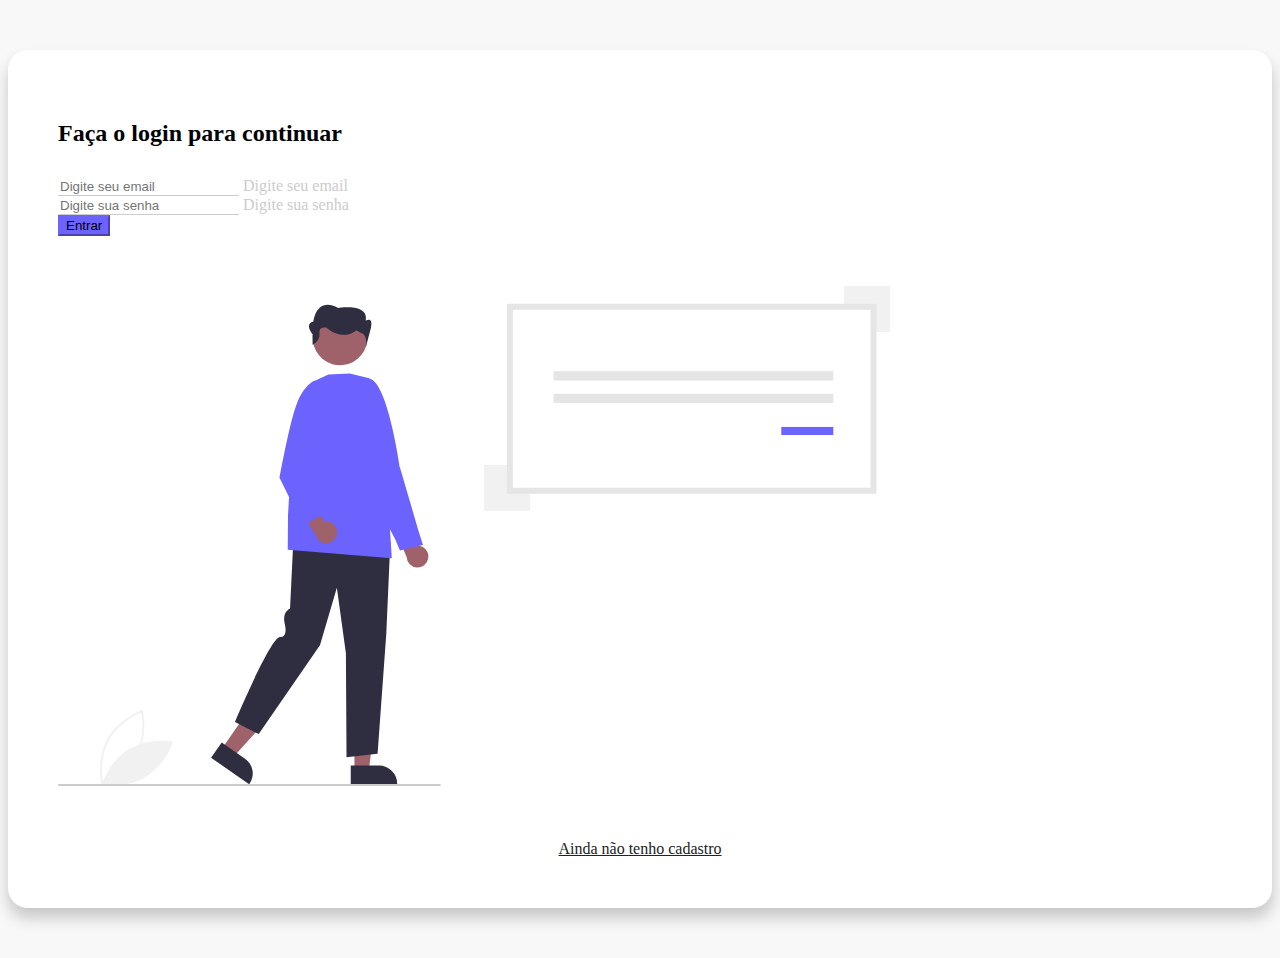
<file: index.html>
<!DOCTYPE html>
<html lang="pt-br">

<head>
    <meta charset="UTF-8">
    <meta http-equiv="X-UA-Compatible" content="IE=edge">
    <meta name="viewport" content="width=device-width, initial-scale=1.0">
    <link rel="icon" type="image/png" sizes="32x32" href="img/favicon-32x32.png">
    <link href="https://cdn.jsdelivr.net/npm/bootstrap@5.3.2/dist/css/bootstrap.min.css" rel="stylesheet"
        integrity="sha384-T3c6CoIi6uLrA9TneNEoa7RxnatzjcDSCmG1MXxSR1GAsXEV/Dwwykc2MPK8M2HN" crossorigin="anonymous">
    <!-- JavaScript Bundle with Popper -->
    <script src="https://cdn.jsdelivr.net/npm/bootstrap@5.3.2/dist/js/bootstrap.bundle.min.js"
        integrity="sha384-C6RzsynM9kWDrMNeT87bh95OGNyZPhcTNXj1NW7RuBCsyN/o0jlpcV8Qyq46cDfL" crossorigin="anonymous"
        defer></script>
    <link rel="stylesheet" href="css/style.css">
    <title>Login</title>
</head>

<body>
    <div class="container col-11 col-md-9" id="form-container">
        <div class="row align-items-center gx-5">
            <div class="col-md-6 order-md-2">
                <h2>Faça o login para continuar</h2>
                <form>
                    <div class="form-floating mb-3">
                        <input type="email" class="form-control" id="email" name="email" placeholder="Digite seu email">
                        <label for="email" class="form-label">Digite seu email</label>
                    </div>
                    <div class="form-floating mb-3">
                        <input type="password" class="form-control" id="password" name="password"
                            placeholder="Digite sua senha">
                        <label for="password" class="form-label">Digite sua senha</label>
                    </div>
                    <input type="submit" class="btn btn-primary" value="Entrar">
                </form>
            </div>
            <div class="col-md-6 order-md-1">
                <div class="col-12">
                    <img src="img/sign_in.svg" alt="Hello New Customer" class="img-fluid">
                </div>
                <div class="col-12" id="link-container">
                    <a href="register.html">Ainda não tenho cadastro</a>
                </div>
            </div>
        </div>
    </div>
</body>

</html>
</file>
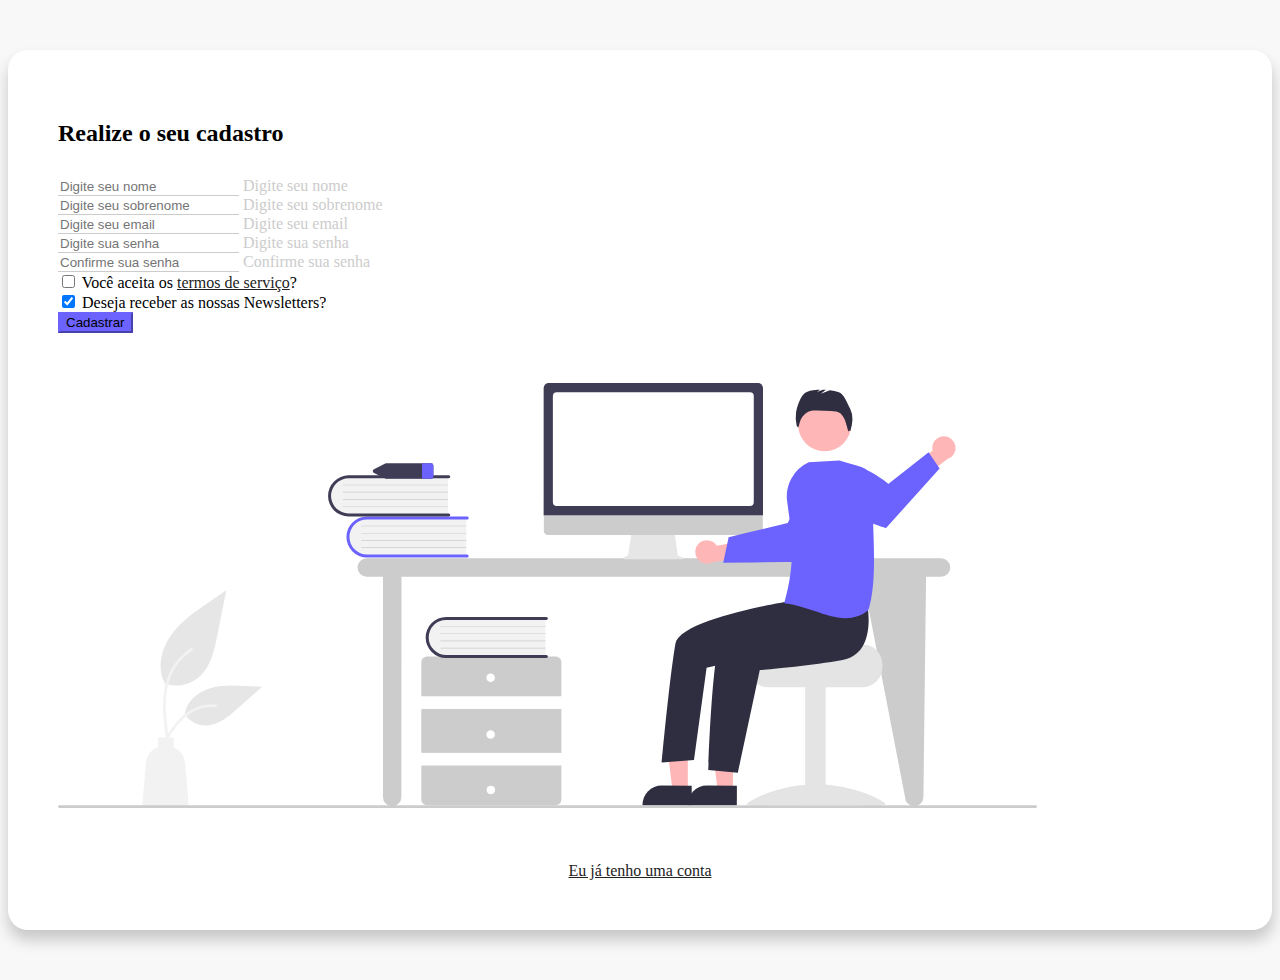
<file: register.html>
<!DOCTYPE html>
<html lang="en">

<head>
    <meta charset="UTF-8">
    <meta http-equiv="X-UA-Compatible" content="IE=edge">
    <meta name="viewport" content="width=device-width, initial-scale=1.0">
    <link rel="icon" type="image/png" sizes="32x32" href="img/favicon-32x32.png">
    <link href="https://cdn.jsdelivr.net/npm/bootstrap@5.3.2/dist/css/bootstrap.min.css" rel="stylesheet"
        integrity="sha384-T3c6CoIi6uLrA9TneNEoa7RxnatzjcDSCmG1MXxSR1GAsXEV/Dwwykc2MPK8M2HN" crossorigin="anonymous">
    <!-- JavaScript Bundle with Popper -->
    <script src="https://cdn.jsdelivr.net/npm/bootstrap@5.3.2/dist/js/bootstrap.bundle.min.js"
        integrity="sha384-C6RzsynM9kWDrMNeT87bh95OGNyZPhcTNXj1NW7RuBCsyN/o0jlpcV8Qyq46cDfL" crossorigin="anonymous"
        defer></script>
    <link rel="stylesheet" href="css/style.css">
    <title>Register</title>
</head>

<body>
    <div class="container col-11 col-md-9" id="form-container">
        <div class="row gx-5">
            <div class="col-md-6">
                <h2>Realize o seu cadastro</h2>
                <form>
                    <div class="form-floating mb-3">
                        <input type="text" class="form-control" id="name" name="name" placeholder="Digite seu nome">
                        <label for="name" class="form-label">Digite seu nome</label>
                    </div>
                    <div class="form-floating mb-3">
                        <input type="text" class="form-control" id="lastname" name="lastname"
                            placeholder="Digite seu sobrenome">
                        <label for="lastname" class="form-label">Digite seu sobrenome</label>
                    </div>
                    <div class="form-floating mb-3">
                        <input type="email" class="form-control" id="email" name="email" placeholder="Digite seu email">
                        <label for="email" class="form-label">Digite seu email</label>
                    </div>
                    <div class="form-floating mb-3">
                        <input type="password" class="form-control" id="password" name="password"
                            placeholder="Digite sua senha">
                        <label for="password" class="form-label">Digite sua senha</label>
                    </div>
                    <div class="form-floating mb-3">
                        <input type="password" class="form-control" id="confirmpassword" name="confirmpassword"
                            placeholder="Confirme sua senha">
                        <label for="confirmpassword" class="form-label">Confirme sua senha</label>
                    </div>
                    <div class="mb-3">
                        <div class="form-check mb-2">
                            <input class="form-check-input" type="checkbox" value="" id="agree-term">
                            <label class="form-check-label" for="agree-term">
                                Você aceita os <a href="#">termos de serviço</a>?
                            </label>
                        </div>
                        <div class="form-check">
                            <input class="form-check-input" type="checkbox" value="" id="newsletter" checked>
                            <label class="form-check-label" for="newsletter">
                                Deseja receber as nossas Newsletters?
                            </label>
                        </div>
                    </div>
                    <input type="submit" class="btn btn-primary" value="Cadastrar">
                </form>
            </div>
            <div class="col-md-6">
                <div class="row align-items-center">
                    <div class="col-12">
                        <img src="img/hello.svg" alt="Hello New Customer" class="img-fluid">
                    </div>
                    <div class="col-12" id="link-container">
                        <a href="index.html">Eu já tenho uma conta</a>
                    </div>
                </div>
            </div>
        </div>
    </div>
</body>

</html>
</file>
<file: css/style.css>
body {
  background-color: #f8f8f8;
}

/* Form */
#form-container {
  background-color: #fff;
  border-radius: 20px;
  box-shadow: 0.5px 10px 15px rgba(0, 0, 0, 0.2);
  margin: 25px auto;
  padding: 25px;
}

@media (min-width: 768px) {
  #form-container {
    margin: 50px auto;
    padding: 50px;
  }
}

#form-container h2 {
  font-weight: 900;
  margin-bottom: 30px;
}

#form-container a {
  color: #222;
  transition: 0.5s;
}

#form-container a:hover {
  color: #6c63ff;
}

#form-container form {
  padding-bottom: 50px;
}

#form-container .form-control {
  border: none;
  border-bottom: 1px solid #ccc;
  border-radius: 0;
}

#form-container .form-control:focus {
  box-shadow: none;
}

#form-container .form-floating label {
  color: #ccc;
}

#form-container .form-floating > .form-control:focus ~ label {
  color: #222;
}

#form-container .form-check-input:checked,
#form-container input[type="submit"] {
  background-color: #6c63ff;
  border-color: #6c63ff;
}

.btn.btn-primary {
  width: 100%;
}

@media (min-width: 768px) {
  .btn.btn-primary {
    width: auto;
  }
}

/* Image */

.row.align-items-center {
  align-content: center;
  height: 100%;
}

#link-container {
  text-align: center;
  padding-top: 50px;
}
</file>
